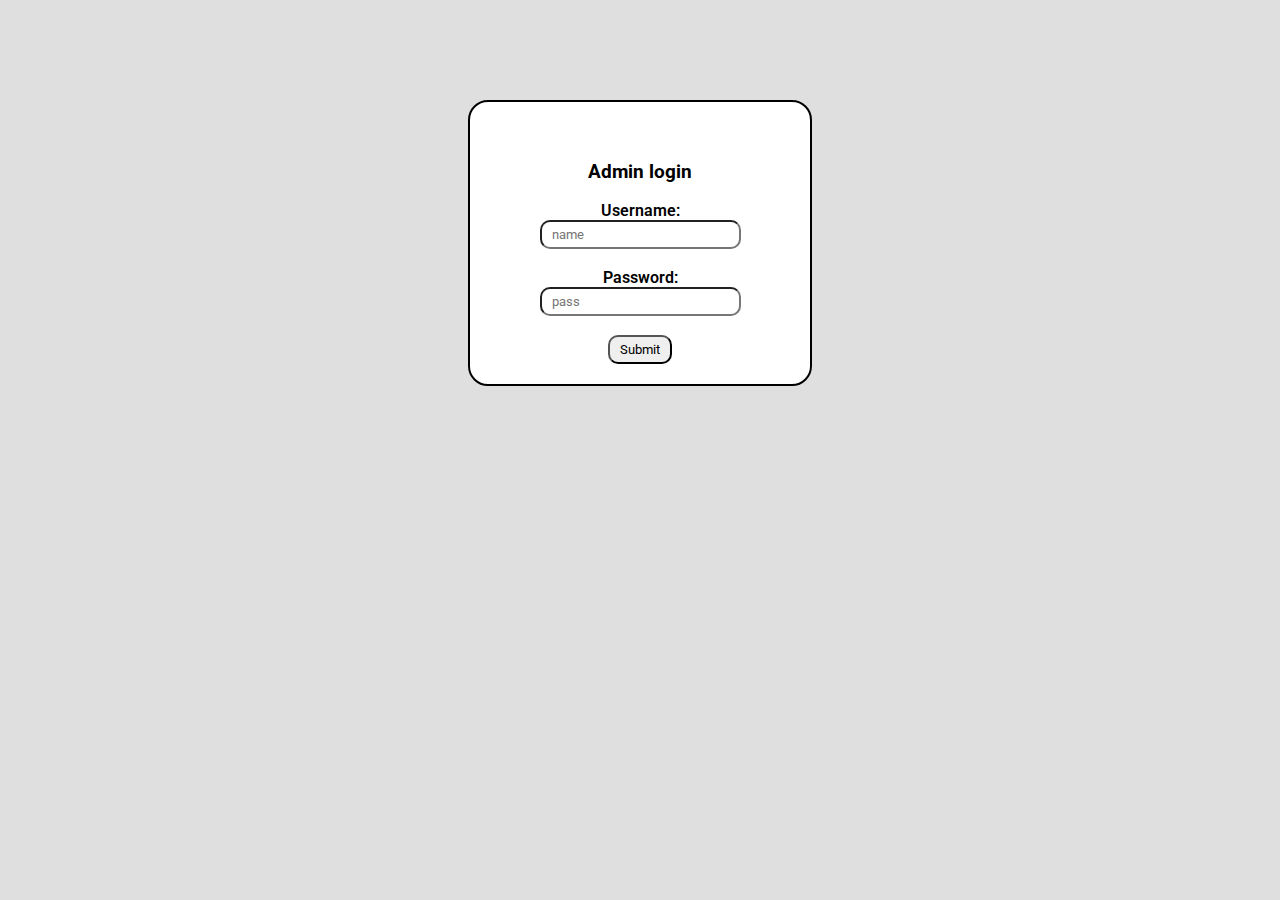
<file: admin_login.html>
<!DOCTYPE html>
<html lang="en">
<head>
    <meta charset="UTF-8">
    <meta http-equiv="X-UA-Compatible" content="IE=edge">
    <meta name="viewport" content="width=device-width, initial-scale=1.0">
    <link rel="stylesheet" href="./css/adminlogin.css">
    <title>Admin Login</title>
</head>
<body>
    <div class="main">
        <div class="loginform" >
            <form id="adminform">
                <h3>Admin login</h3>
                <label for="username">Username:</label><br>
                <input type="text" id="admin-username" name="username" placeholder="name" required><br><br>
                <label for="password">Password:</label><br>
                <input type="password" id="admin-password" name="password" placeholder="pass" required><br><br>
                <input type="submit" value="Submit">
              </form>

        </div>
    </div>
    
</body>
</html>
<script src="./js/admin_login.js"></script>
</file>
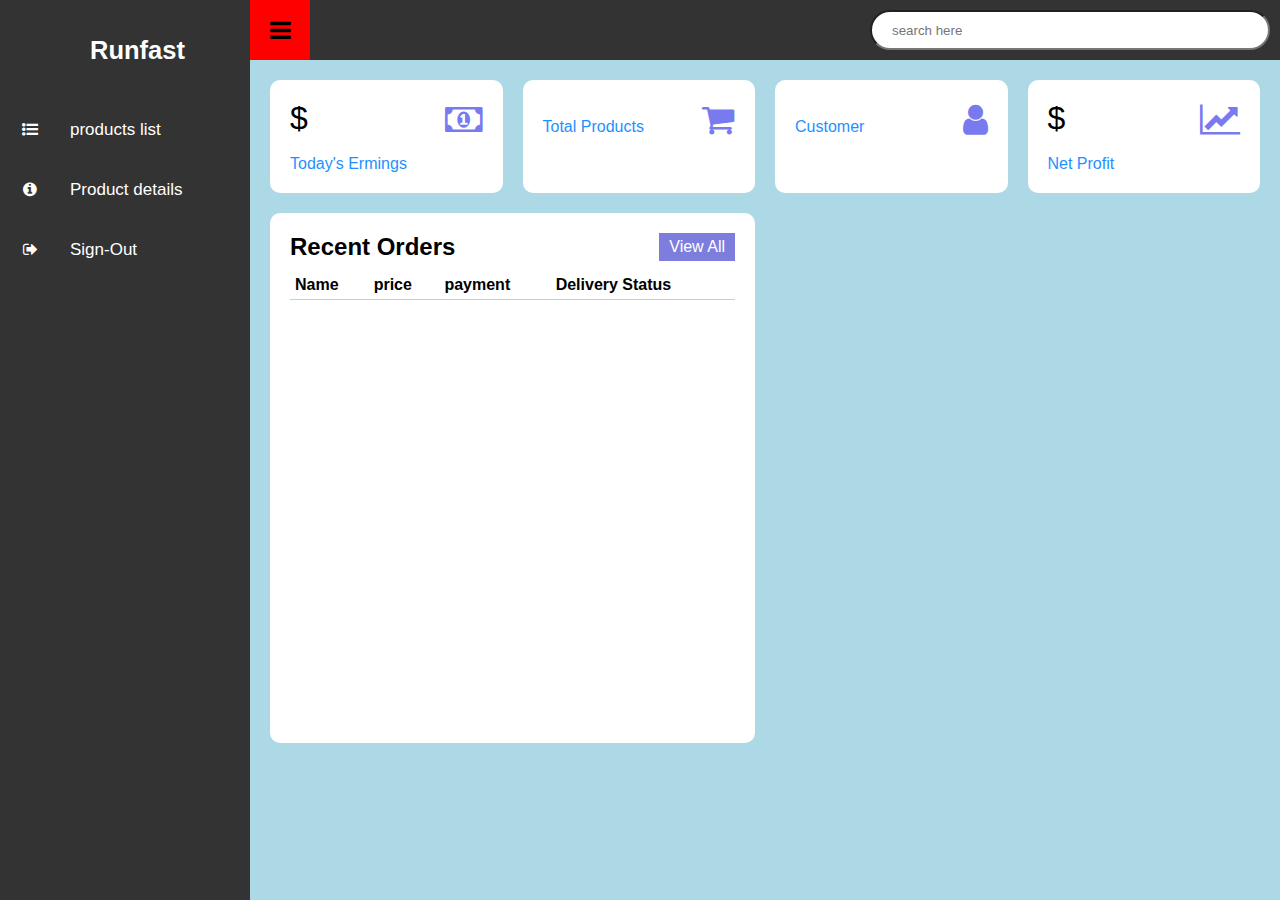
<file: adminpage.html>
<!DOCTYPE html>
<html lang="en">
<head>
    <meta charset="UTF-8">
    <meta http-equiv="X-UA-Compatible" content="IE=edge">
    <meta name="viewport" content="width=device-width, initial-scale=1.0">
    <link rel="stylesheet" href="https://cdnjs.cloudflare.com/ajax/libs/font-awesome/4.7.0/css/font-awesome.css">
    <link rel="stylesheet" href="./css/admin.css">
    <title>Admin Page2</title>
</head>
<body>
    <div class="container">
        <div class="navigation">
            <ul>
                <li>
                   <a href="#">
                    <span class="icon Apple"><i class="fa fa-apple" aria-hidden="true"></i></span>
                    <span class="title"><h2>Runfast</h2></span>
                   </a>
                </li>
                <li>
                 <a href="./adminProduct.html">
                    <span class="icon"><i class="fa fa-list-ul" aria-hidden="true"></i></span>
                    <span class="title">products list</span>
                 </a>
                </li>
                <li>
                <a href="index.html">
                    <span class="icon"><i class="fa fa-info-circle" aria-hidden="true"></i></span>
                    <span class="title">Product details</span>
                </a>
                </li>
                <li>
        <a href="admin_login.html">
                <span class="icon"><i class="fa fa-sign-out" aria-hidden="true"></i></span>
                <span class="title">Sign-Out</span>
             </a>
                </li>
            </ul>
        </div>
        <div class="main">
            <div class="topbar">
                <div class="toggle";"></div>
                <div class="search">
                    <label>
                        <input type="text" placeholder="search here">
                    </label>
                </div>
            </div>
            <div class="cardbox">
                       <!-- card-1 -->
                <div class="card">
                    
                    <div>
                         <div class="numbers">$ <span id="displaytotalcard"></span></div><br>
                        <div class="cardName">Today's Ermings </div>
                    </div>
                    <div class="iconBox">
                        <i class="fa fa-money" aria-hidden="true"></i>
                    </div>
               </div>
                <!-- card-2 -->
                <div class="card">
                    
                    <div>
                         <div class="numbers"><span id="productdata"></span></div><br>
                        <div class="cardName">Total Products</div>
                    </div>
                    <div class="iconBox">
                        <i class="fa fa-shopping-cart" aria-hidden="true"></i>
                    </div>
               </div>
                <!-- card-3 -->
                <div class="card">
                    
                    <div>
                         <div class="numbers"><span id="customerdata"></span></div><br>
                        <div class="cardName">Customer</div>
                    </div>
                    <div class="iconBox">
                        <i class="fa fa-user" aria-hidden="true"></i>
                    </div>
               </div>
                <!-- card-4 -->
                <div class="card">
                    
                    <div>
                         <div class="numbers">$ <span id="profit"></span></div><br>
                        <div class="cardName">Net Profit </div>
                    </div>
                    <div class="iconBox">
                        <i class="fa fa-line-chart" aria-hidden="true"></i>
                    </div>
               </div>
                
            </div>

            <div class="details">
                <div class="recentOrders">
                    <div class="cartHedder">
                        <h2>Recent Orders</h2>
                        <a href="#" class="btn" id="viewallbtn">View All</a>
                    </div>
                        <table>
                            <thead>
                                <tr>
                                    <td>Name</td>
                                    <td>price</td>
                                    <td>payment</td>
                                    <td>Delivery Status</td>
                                    
                                </tr>
                            </thead>
                            <tbody>
                                <!-- append tr and td -->
                            </tbody>
                        </table>
                   
                </div>
                <!-- <div class="recentCustomers">
                    <div class="cartHedder">
                        <h2>Recent Customer</h2>

                    </div>
                        <table>
                            <tbody>
                                <tr>
                                    <td >
                                        <div class="imgBox"><img src="./admin_image/persone4.png" alt=""></div>
                                    </td>
                                    <td><h3>omkar <br><span>india</span></h3></td>
                                </tr>
                                <tr>
                                    <td>
                                        <div class="imgBox"><img src="./admin_image/persone4.png" alt=""></div>
                                    </td>
                                    <td><h3>John<br><span>Italy</span></h3></td>
                                </tr>
                                <tr>
                                    <td>
                                        <div class="imgBox"><img src="./admin_image/persone4.png" alt=""></div>
                                    </td>
                                    <td><h3>ajay<br><span>USA</span></h3></td>
                                </tr>
                            </tbody>
                        </table>
                       
                    </div> -->
                </div>
            </div>
        </div>

    
</body>
<script src="./js/adminpage.js"></script>
</html>
<!-- //omkar -->
</file>
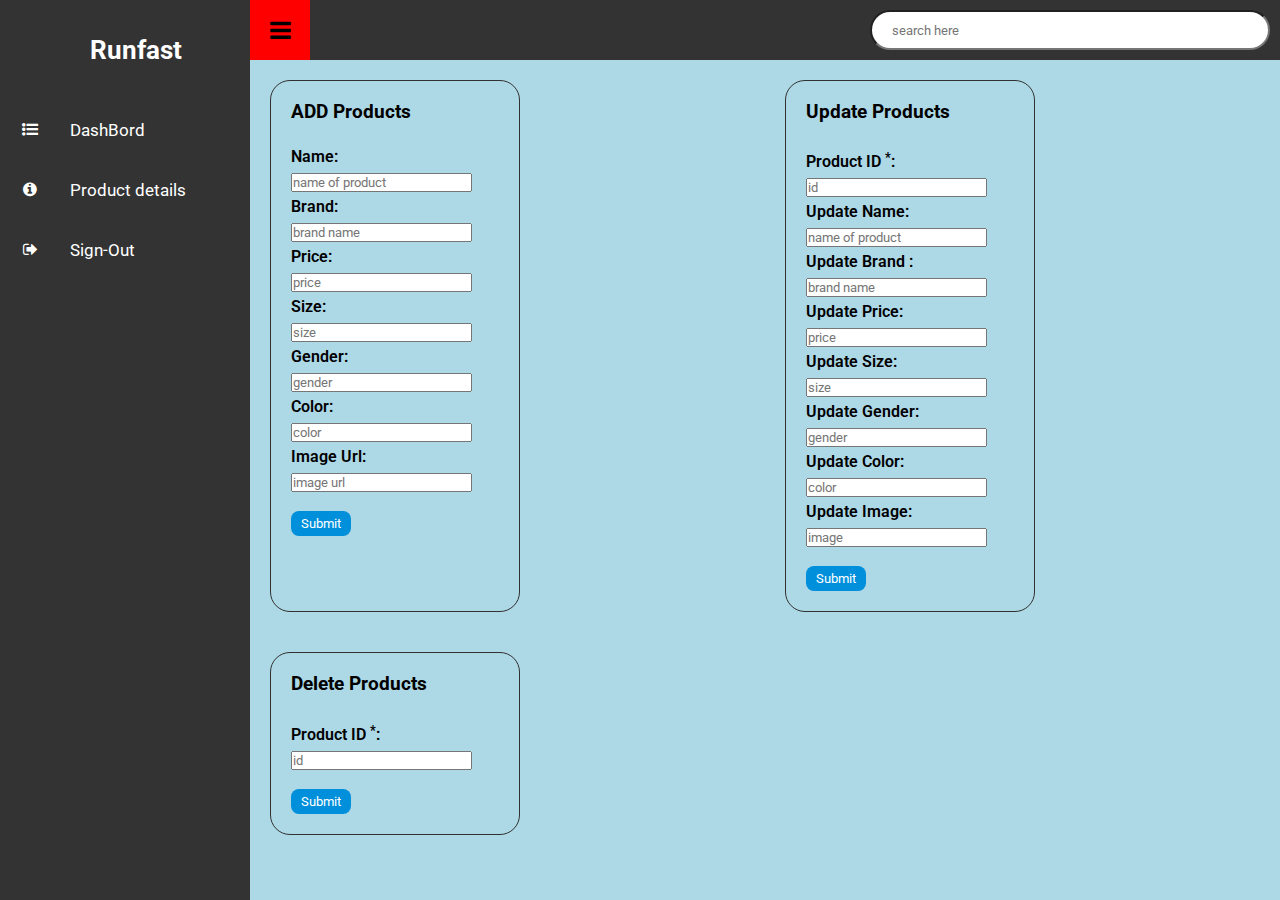
<file: adminProduct.html>
<!DOCTYPE html>
<html lang="en">
<head>
    <meta charset="UTF-8">
    <meta http-equiv="X-UA-Compatible" content="IE=edge">
    <meta name="viewport" content="width=device-width, initial-scale=1.0">
    <link rel="stylesheet" href="https://cdnjs.cloudflare.com/ajax/libs/font-awesome/4.7.0/css/font-awesome.css">
    
    
    <link rel="stylesheet" href="./css/admin.css">
    <link rel="stylesheet" href="./css/adminproduct.css">
    <title>Admin Page1</title>
</head>
<body>
    <div class="container">
        <div class="navigation">
            <ul>
                <li>
                   <a href="#">
                    <span class="icon"><i class="fa fa-apple" aria-hidden="true"></i></span>
                    <span class="title"><h2>Runfast</h2></span>
                   </a>
                </li>
                <li>
                 <a href="./adminpage.html">
                    <span class="icon"><i class="fa fa-list-ul" aria-hidden="true"></i></span>
                    <span class="title">DashBord</span>
                 </a>
                </li>
                <li>
                <a href="index.html">
                    <span class="icon"><i class="fa fa-info-circle" aria-hidden="true"></i></span>
                    <span class="title">Product details</span>
                </a>
                </li>
                <li>
             <a href="admin_login.html">
                <span class="icon"><i class="fa fa-sign-out" aria-hidden="true"></i></span>
                <span class="title">Sign-Out</span>
             </a>
                </li>
            </ul>
        </div>
        <div class="main">
            <div class="topbar">
                <div class="toggle";"></div>
                <div class="search">
                    <label>
                        <input type="text" placeholder="search here">
                    </label>
                </div>
            </div>
          
          <div class="fromGrid">
            <div class="addform">
           
                    <form id="formAdd">
                        <h3>ADD Products</h3><br>
                        <label for="product-name">Name:</label><br>
                        <input type="text" id="product-name" name="product-name" placeholder="name of product" required><br>
                      <label for="product-description">Brand:</label><br>
                      <input  type="text" id="product-description" name="product-description" placeholder="brand name" required></input><br>
                      
                      <label for="product-price">Price:</label><br>
                      <input type="number" id="product-price" name="product-price" placeholder="price" required><br>
                     
                      <label for="product-size">Size:</label><br>
                      <input type="text" id="product-size" name="product-size" placeholder="size" required><br>

                      <label for="product-gender">Gender:</label><br>
                      <input type="text" id="product-gender" name="product-gender" placeholder="gender" required><br>

                      <label for="product-color">Color:</label><br>
                      <input type="text" id="product-color" name="product-color" placeholder="color" required><br>
                      
                      <label for="product-image">Image Url:</label><br>
                      <input type="text" id="product-image" name="product-image " placeholder="image url" required><br><br>
                      
                        <input type="submit" id="addBtn" class="submitbtn"  value="Submit">
                      </form>
              
            </div>
            <div class="addform">
          
                    <form id="formUpdate">
                        <h3>Update Products</h3><br>
                        <label for="product-id">Product ID <sup>*</sup>:</label><br>
                        <input type="text" id="update-product-id" name="product-id" placeholder="id" required><br>

                        <label for="product-name"> Update  Name:</label><br>
                        <input type="text" id="update-product-name" name="product-name" placeholder="name of product" required ><br>

                      <label for="product-description">Update Brand :</label><br>
                      <input  type="text" id="update-product-description" name="product-description"placeholder="brand name" required ></input><br>

                      <label for="product-price"> Update Price:</label><br>
                      <input type="number" id="update-product-price" name="product-price" placeholder="price" required><br>

                      <label for="product-size">Update Size:</label><br>
                      <input type="text" id="update-product-size" name="product-size" placeholder="size" required><br>
                      
                      <label for="product-gender">Update Gender:</label><br>
                      <input type="text" id="update-product-gender" name="product-gender" placeholder="gender" required><br>

                      <label for="product-color">Update Color:</label><br>
                      <input type="text" id="update-product-color" name="product-color" placeholder="color" required><br>
                      
                      <label for="product-image"> Update Image:</label><br>
                      <input type="text" id="update-product-image" name="product-image" required placeholder="image"><br><br>
                      
                        <input type="submit" class="submitbtn" value="Submit">
                      </form>
               
            </div>
            <!-- <div class="addform"> -->
             
                    <!-- <form id="formEdit">
                        <h3>Edit Products</h3><br>
                        <label for="product-id">Product ID <sup>*</sup>:</label><br>
                        <input type="text" id="edit-product-id" name="product-id" placeholder="id" required><br> -->

                        <!-- <label for="product-name"> Edit Name:</label><br>
                        <input type="text" id="edit-product-name" name="product-name" placeholder="name" ><br> -->

                      <!-- <label for="product-description">Edit Brand:</label><br>
                      <input  type="text" id="edit-product-description" name="product-description" placeholder="brand" ></input><br> -->
                      
                        <!-- <label for="product-price"> Edit Price:</label><br>
                      <input type="number" id="edit-product-price" name="product-price" placeholder="price"><br>
                      
                        <label for="edit-product-size"> Edit Size:</label><br>
                      <input type="text" id="edit-product-size" name="edit-product-size" placeholder="size"><br>

                        <label for="edit-product-gender"> Edit Gender:</label><br>
                      <input type="text" id="edit-product-gender" name="edit-product-gender" placeholder="gender"><br>
                      
                        <label for="edit-product-color"> Edit Color:</label><br>
                      <input type="text" id="edit-product-color" name="edit-product-color" placeholder="color"><br>
                      
                      <label for="product-image"> Edit Image:</label><br>
                      <input type="text" id="edit-product-image" name="product-image" placeholder="image url"><br><br>
                      
                        <input type="submit" class="submitbtn"  value="Submit">
                      </form> -->
              
            <!-- </div> -->
            <div class="addform">
       
                    <form id="formDel">
                        <h3>Delete Products</h3><br>
                        <label for="product-id">Product ID <sup>*</sup>:</label><br>
                        <input type="text" id="delete-product-id" name="product-id" placeholder="id" required><br><br>
                        <input type="submit" class="submitbtn" value="Submit">
                      </form>
             
            </div>
          </div>
            </div>
         
        </div>

    
</body>
<script src="./js/adminProduct.js"></script>
</html>
</file>
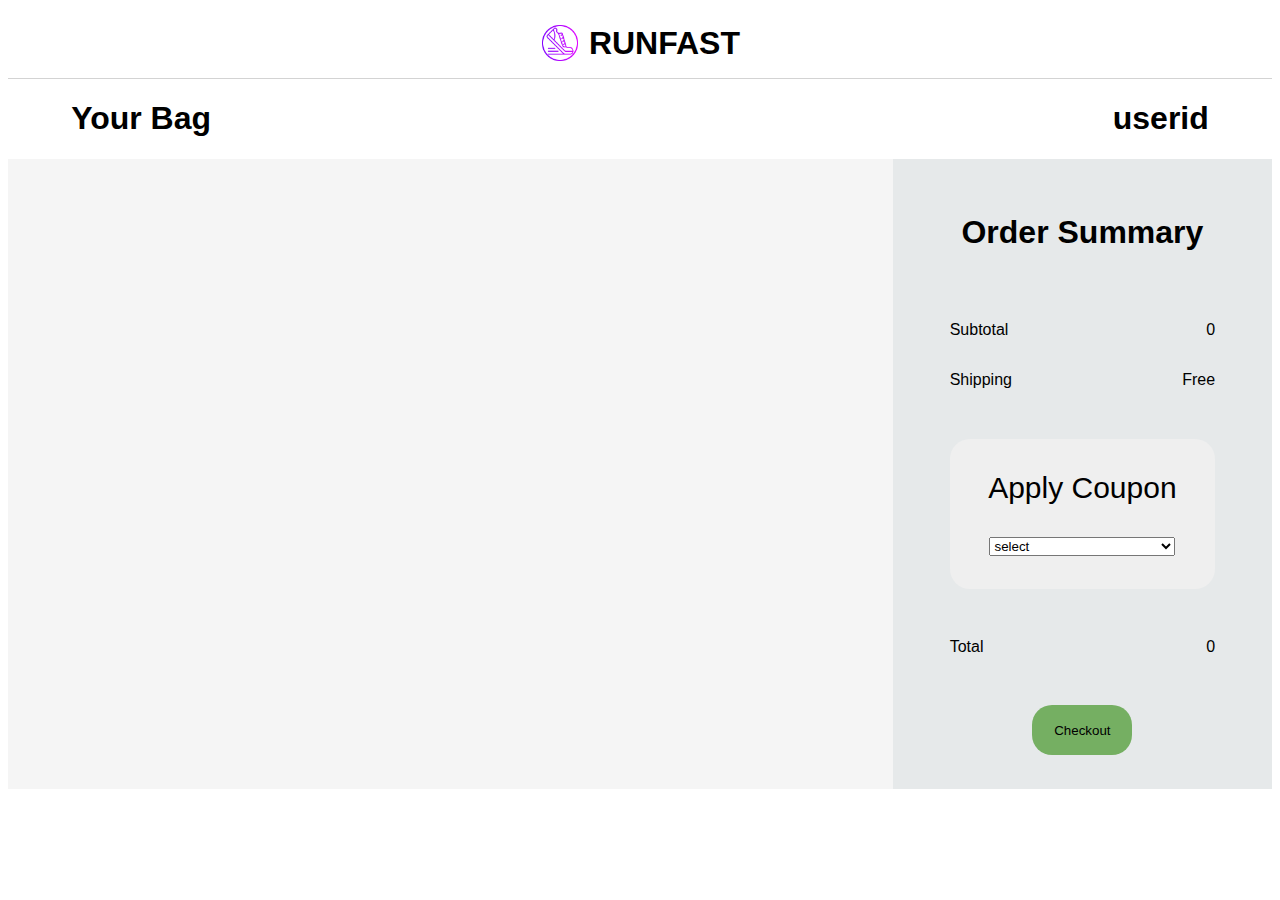
<file: cart.html>
<!DOCTYPE html>
<html lang="en">

<head>
    <meta charset="UTF-8">
    <meta http-equiv="X-UA-Compatible" content="IE=edge">
    <meta name="viewport" content="width=device-width, initial-scale=1.0">
    <title>Bag</title>
    <link rel="stylesheet" href="./css/cart.css">
</head>

<body>
    <!-- My code -->
    <div id="navbar">
        <div id="logo" onclick = "window.location.href='index.html'">
            <img src="./img/logo.png" alt="error">
            <h1>RUNFAST</h1>
        </div>
    </div>
    <div id="heading">
        <h1>Your Bag</h1>
        <h1 id="user-id-tag">userid</h1>
    </div>
    <div id="container-cart">
        <div id="container-product">
            <!-- Append all the cart item here -->
        </div>
        <div id="container-details">
            <h1>Order Summary</h1>
            <div id="subtotal-box">
                <div>
                    <P>Subtotal</P>
                    <p id="subtotal">0</p>
                </div>
                <div>
                    <p>Shipping</p>
                    <p>Free</p>
                </div>
            </div>
            <div id="coupon-box">
                <label for="coupon-sel">Apply Coupon</label>
                <select name="" id="coupon-sel">
                    <option value="">select</option>
                    <option value="10">10% Flat Off</option>
                </select>
            </div>
            <div id="total-box">
                <p>Total</p>
                <p id="total">0</p>
            </div>
            <button id="checkout-btn">
                <a href="./checkout.html" id="checkout">Checkout</a>
            </button>
            
        </div>
    </div>
    

</body>
<script src="./js/cart.js"></script>

</html>
</file>
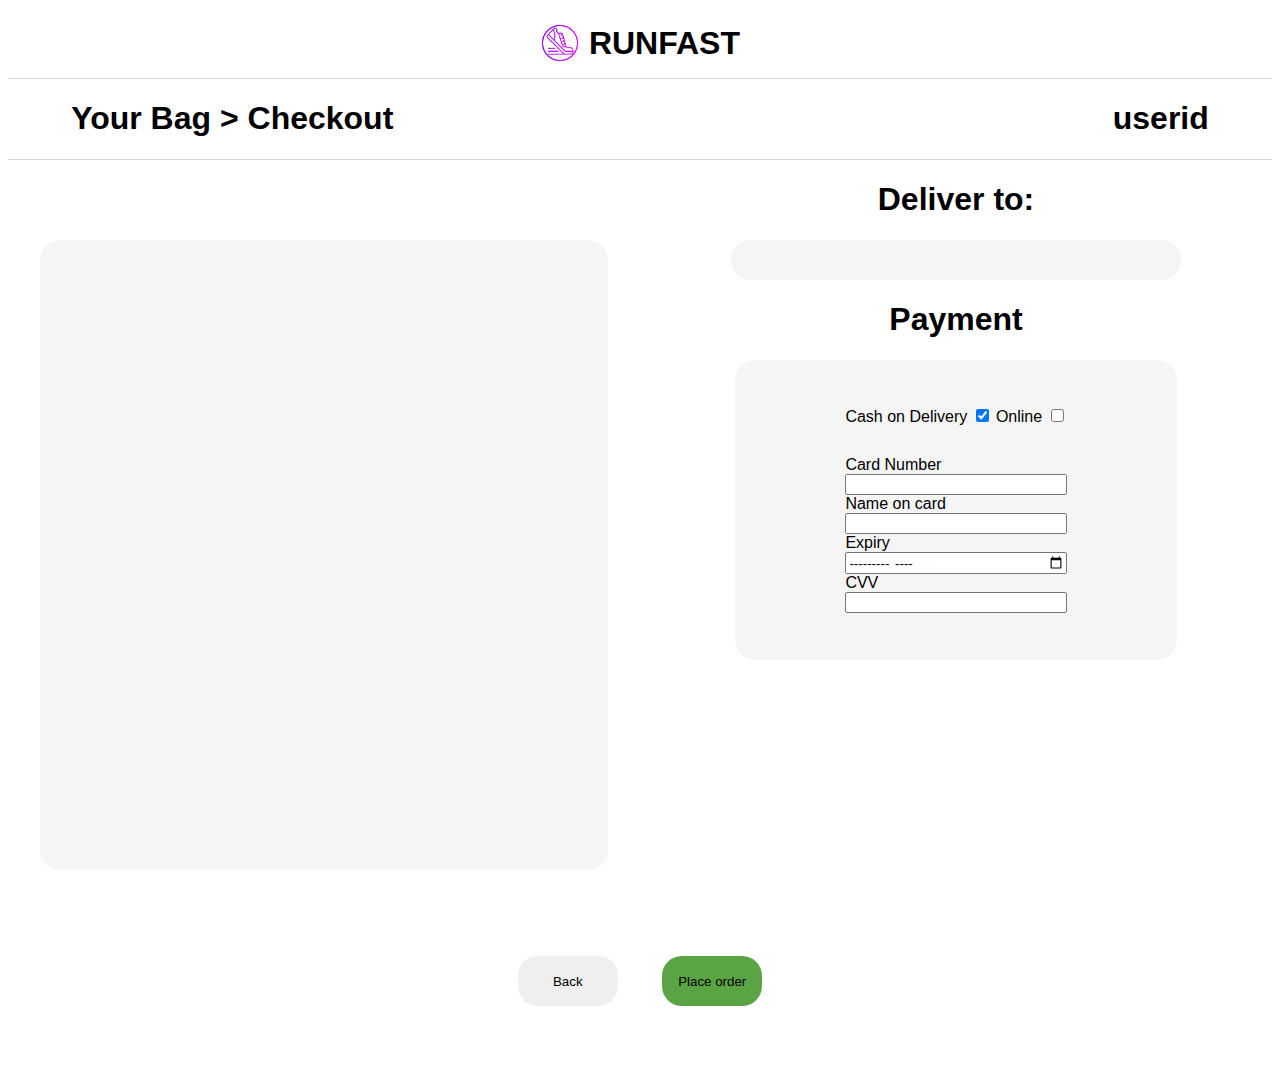
<file: checkout.html>
<!DOCTYPE html>
<html lang="en">

<head>
    <meta charset="UTF-8">
    <meta http-equiv="X-UA-Compatible" content="IE=edge">
    <meta name="viewport" content="width=device-width, initial-scale=1.0">
    <title>Checkout</title>
    <link rel="stylesheet" href="./css/checkout.css">
</head>

<body>
    <!-- My code -->
    <div id="navbar">
        <div id="logo" onclick = "window.location.href='index.html'">
            <img src="./img/logo.png" alt="error">
            <h1>RUNFAST</h1>
        </div>
    </div>
    <div id="heading">
        <h1>Your Bag > Checkout</h1>
        <h1 id="user-tag">userid</h1>
    </div>
    <div id="address-page">
        <div id="product-container">
            <div id="products">
                <!-- Append all the product card here -->
            </div>
            <div id="total-final">
                <h1></h1>
            </div>
        </div>
        <div id="address-main">
            <div id="address-container">
                <h1>Deliver to:</h1>
                <div id="address-box">
                    <!-- Append user address here -->
                </div>
                <h1>Payment</h1>
                <div id="payment-container">
                    <div id="payment-select">
                        <div id="cod">
                            <label for="cod">Cash on Delivery</label>
                            <input type="checkbox" name="" id="cod-in" checked>
                        </div>
                        <div id="online">
                            <label for="card">Online</label>
                            <input type="checkbox" name="" id="card-in">
                        </div>
                    </div>
                    <div id="payment-box">
                        <label for="card-in">Card Number</label>
                        <input type="number" id="card-in">
                        <label for="card-name-in">Name on card</label>
                        <input type="text" id="card-name-in">
                        <label for="card-date-in">Expiry</label>
                        <input type="month" name="expiry" id="card-date-in">
                        <label for="cvv-in">CVV</label>
                        <input type="number" name="cvv" id="cvv-in">
                    </div>
                </div>
            </div>
        </div>
    </div>

    <div id="order-btn-container">
        <div id="order-btn-box">
            <button id="back" class="checkout-bottom-btn"><a href="./cart.html">Back</a></button>
            <button id="place-order" class="checkout-bottom-btn">Place order</button>
        </div>
    </div>

    <div id="otp-box">
        <h1>Please Enter OTP</h1>
        <form action="#">
            <div id="input-field">
                <input type="text" maxlength="1" oninput="this.value=this.value.replace(/[^0-9]/g,'');" id="otp-1">
                <input type="text" maxlength="1" oninput="this.value=this.value.replace(/[^0-9]/g,'');" id="otp-2">
                <input type="text" maxlength="1" oninput="this.value=this.value.replace(/[^0-9]/g,'');" id="otp-3">
                <input type="text" maxlength="1" oninput="this.value=this.value.replace(/[^0-9]/g,'');" id="otp-4">
            </div>
        </form>
        <input id="input-btn" type="submit">
    </div>
</body>
<script src="./js/checkout.js"></script>

</html>
</file>
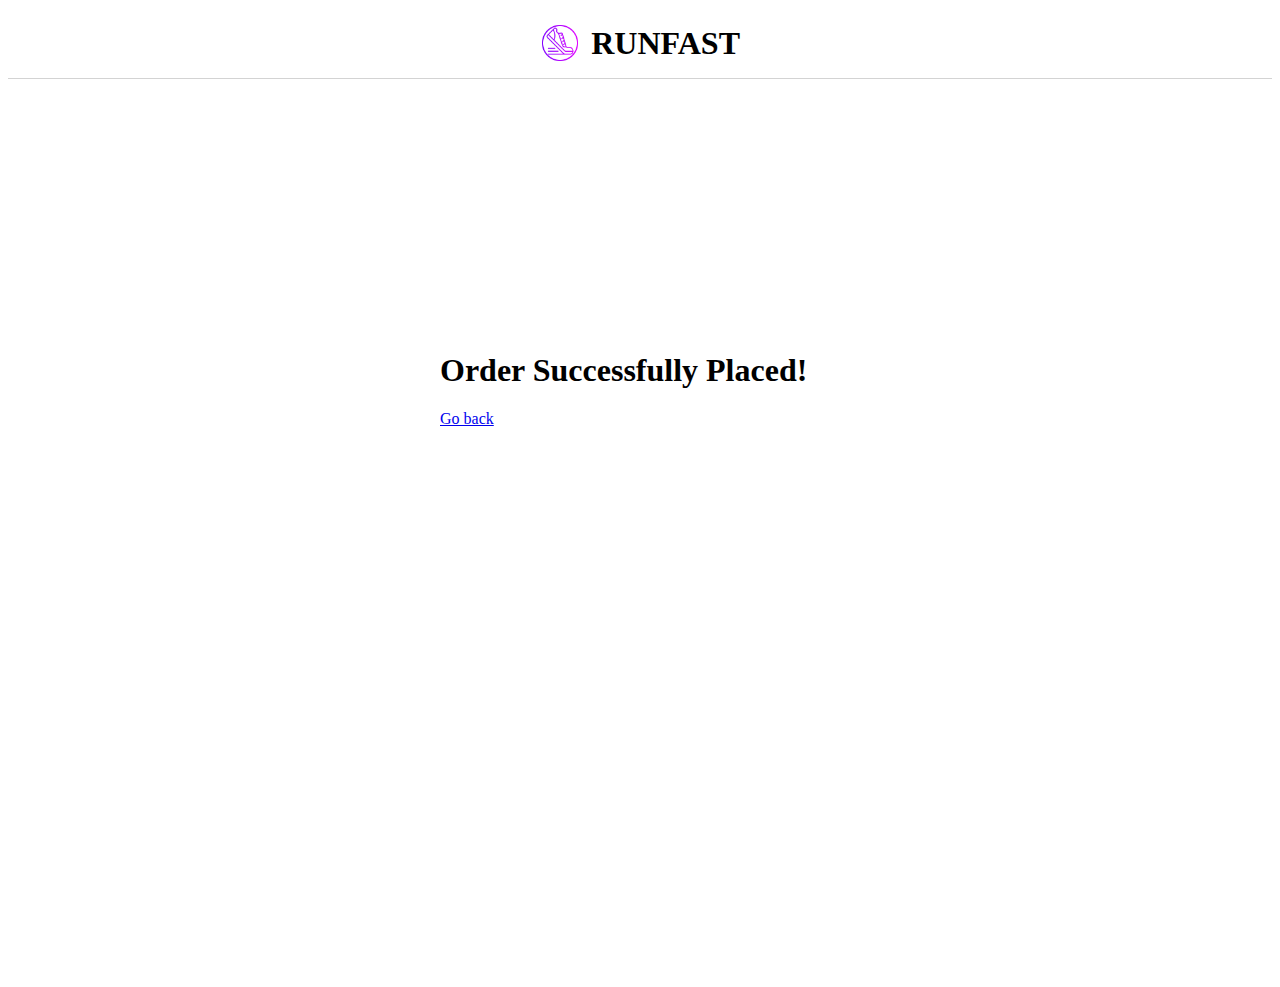
<file: placed.html>
<!DOCTYPE html>
<html lang="en">

<head>
    <meta charset="UTF-8">
    <meta http-equiv="X-UA-Compatible" content="IE=edge">
    <meta name="viewport" content="width=device-width, initial-scale=1.0">
    <title>Order Placed</title>
    <style>
        #navbar {
            width: 100%;
            height: 70px;
            display: flex;
            justify-content: center;
            /* background-color: lavender; */
            border-bottom: 1px solid lightgray;
        }

        #logo {
            width: 200px;
            display: flex;
            justify-content: space-between;
            align-items: center;
            /* border: 2px solid red; */
        }

        #logo>img {
            width: 20%;
        }

        #conatiner {
            width: 100%;
            height: 100vh;
            display: flex;
            justify-content: center;
            align-items: center;
        }
        #box {
            /* border: 2px solid red; */
            width: 400px;
            margin-top: -300px;
        }
    </style>
</head>

<body>
    <!-- My code -->
    <div id="navbar">
        <div id="logo" onclick="window.location.href='index.html'">
            <img src="./img/logo.png" alt="error">
            <h1>RUNFAST</h1>
        </div>
    </div>
    <div id="conatiner">
        <div id="box">
            <h1>Order Successfully Placed!</h1>
            <a href="./index.html">Go back</a>
        </div>
    </div>
</body>

</html>
</file>
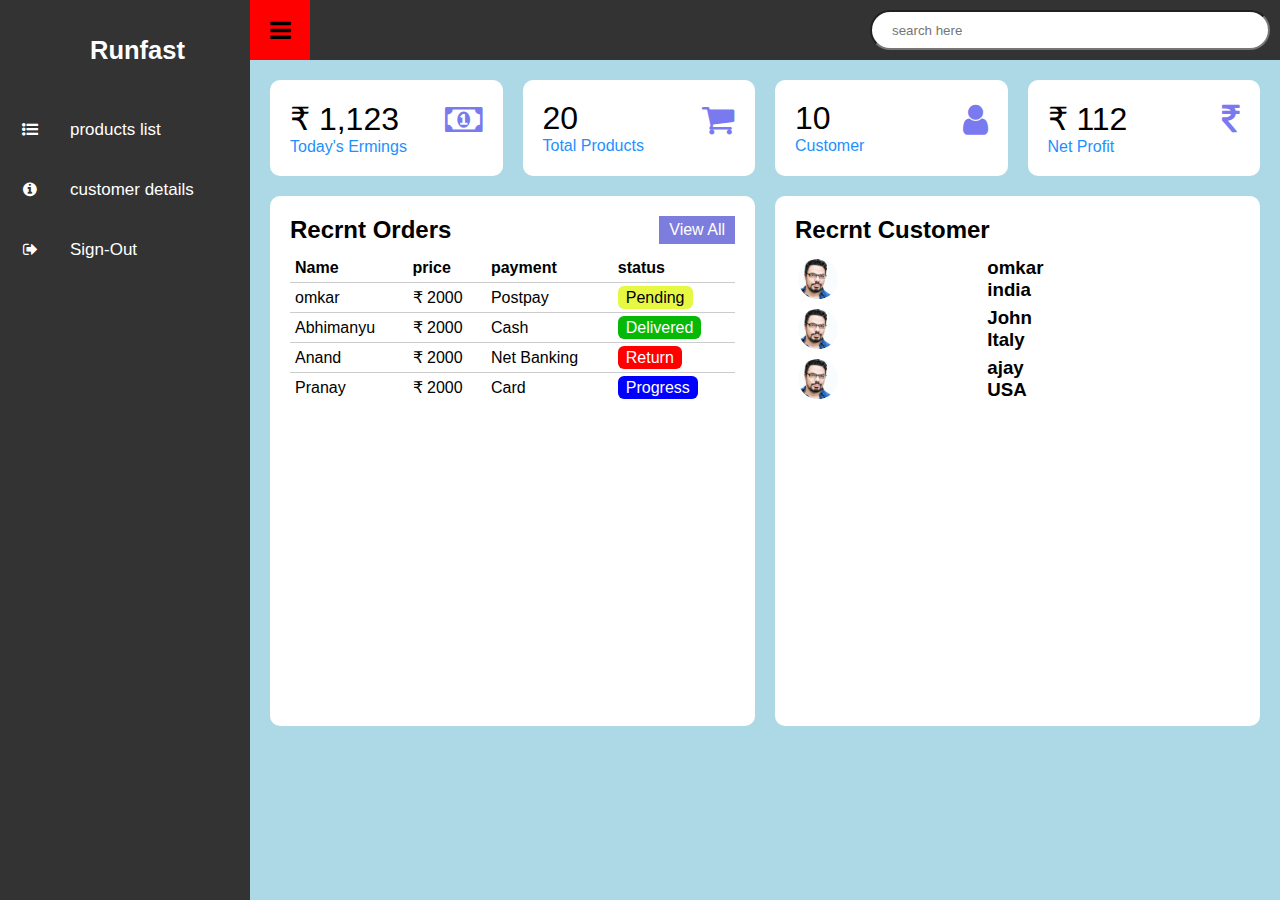
<file: admine_page/adminpage.html>
<!DOCTYPE html>
<html lang="en">
<head>
    <meta charset="UTF-8">
    <meta http-equiv="X-UA-Compatible" content="IE=edge">
    <meta name="viewport" content="width=device-width, initial-scale=1.0">
    <link rel="stylesheet" href="https://cdnjs.cloudflare.com/ajax/libs/font-awesome/4.7.0/css/font-awesome.css">
    <link rel="stylesheet" href="admin.css">
    <title>Admin Page</title>
</head>
<body>
    <div class="container">
        <div class="navigation">
            <ul>
                <li>
                   <a href="#">
                    <span class="icon Apple"><i class="fa fa-apple" aria-hidden="true"></i></span>
                    <span class="title"><h2>Runfast</h2></span>
                   </a>
                </li>
                <li>
                 <a href="Product.html">
                    <span class="icon"><i class="fa fa-list-ul" aria-hidden="true"></i></span>
                    <span class="title">products list</span>
                 </a>
                </li>
                <li>
                <a href="#">
                    <span class="icon"><i class="fa fa-info-circle" aria-hidden="true"></i></span>
                    <span class="title">customer details</span>
                </a>
                </li>
                <li>
             <a href="#">
                <span class="icon"><i class="fa fa-sign-out" aria-hidden="true"></i></span>
                <span class="title">Sign-Out</span>
             </a>
                </li>
            </ul>
        </div>
        <div class="main">
            <div class="topbar">
                <div class="toggle";"></div>
                <div class="search">
                    <label>
                        <input type="text" placeholder="search here">
                    </label>
                </div>
            </div>
            <div class="cardbox">
                       <!-- card-1 -->
                <div class="card">
                    
                    <div>
                         <div class="numbers">₹ 1,123</div>
                        <div class="cardName">Today's Ermings </div>
                    </div>
                    <div class="iconBox">
                        <i class="fa fa-money" aria-hidden="true"></i>
                    </div>
               </div>
                <!-- card-2 -->
                <div class="card">
                    
                    <div>
                         <div class="numbers">20</div>
                        <div class="cardName">Total Products</div>
                    </div>
                    <div class="iconBox">
                        <i class="fa fa-shopping-cart" aria-hidden="true"></i>
                    </div>
               </div>
                <!-- card-3 -->
                <div class="card">
                    
                    <div>
                         <div class="numbers">10</div>
                        <div class="cardName">Customer</div>
                    </div>
                    <div class="iconBox">
                        <i class="fa fa-user" aria-hidden="true"></i>
                    </div>
               </div>
                <!-- card-4 -->
                <div class="card">
                    
                    <div>
                         <div class="numbers">₹ 112</div>
                        <div class="cardName">Net Profit </div>
                    </div>
                    <div class="iconBox">
                        <i class="fa fa-inr" aria-hidden="true"></i>
                    </div>
               </div>
                
            </div>

            <div class="details">
                <div class="recentOrders">
                    <div class="cartHedder">
                        <h2>Recrnt Orders</h2>
                        <a href="#" class="btn">View All</a>
                    </div>
                        <table>
                            <thead>
                                <tr>
                                    <td>Name</td>
                                    <td>price</td>
                                    <td>payment</td>
                                    <td>status</td>
                                    
                                </tr>
                            </thead>
                            <tbody>
                                <tr>
                                    <td>omkar</td>
                                    <td>₹ 2000</td>
                                    <td>Postpay</td>
                                    <td><span class="status pending">Pending</span></td>
                                </tr>
                                <tr>
                                    <td>Abhimanyu</td>
                                    <td>₹ 2000</td>
                                    <td>Cash</td>
                                    <td><span class="status delivered">Delivered</span></td>
                                </tr>
                                <tr>
                                    <td>Anand </td>
                                    <td>₹ 2000</td>
                                    <td>Net Banking</td>
                                    <td><span class="status return">Return</span></td>
                                </tr>
                               
                                <tr>
                                    <td>Pranay </td>
                                    <td>₹ 2000</td>
                                    <td>Card</td>
                                    <td><span class="status progress">Progress</span></td>
                                </tr>
                            </tbody>
                        </table>
                   
                </div>
                <div class="recentCustomers">
                    <div class="cartHedder">
                        <h2>Recrnt Customer</h2>

                    </div>
                        <table>
                            <tbody>
                                <tr>
                                    <td >
                                        <div class="imgBox"><img src="./man.jpg" alt=""></div>
                                    </td>
                                    <td><h3>omkar <br><span>india</span></h3></td>
                                </tr>
                                <tr>
                                    <td>
                                        <div class="imgBox"><img src="./man.jpg" alt=""></div>
                                    </td>
                                    <td><h3>John<br><span>Italy</span></h3></td>
                                </tr>
                                <tr>
                                    <td>
                                        <div class="imgBox"><img src="./man.jpg" alt=""></div>
                                    </td>
                                    <td><h3>ajay<br><span>USA</span></h3></td>
                                </tr>
                            </tbody>
                        </table>
                       
                    </div>
                </div>
            </div>
        </div>

    
</body>
<script src="admin.js"></script>
</html>
</file>
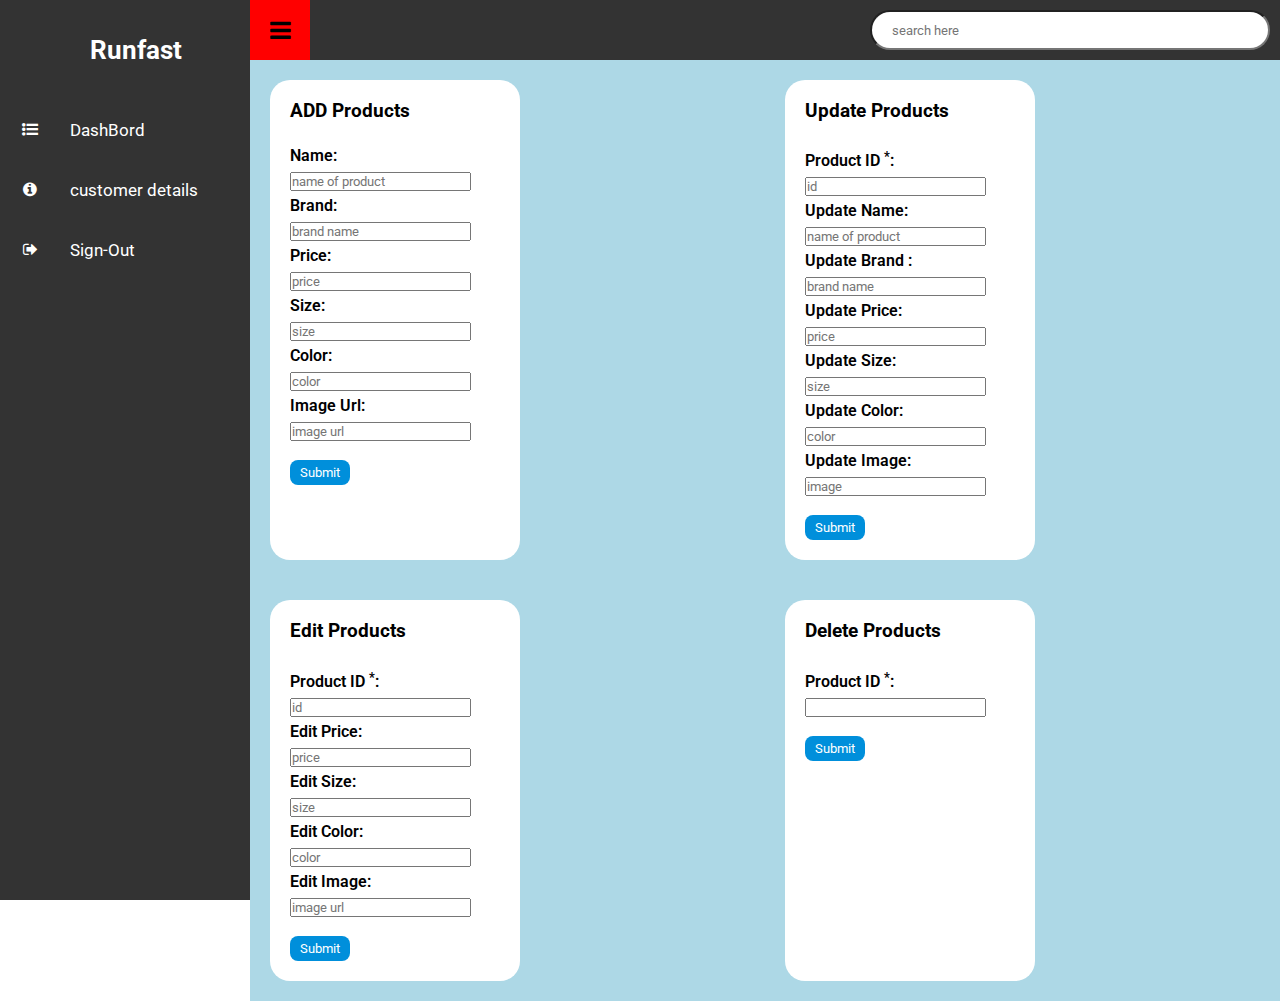
<file: admine_page/Product.html>
<!DOCTYPE html>
<html lang="en">
<head>
    <meta charset="UTF-8">
    <meta http-equiv="X-UA-Compatible" content="IE=edge">
    <meta name="viewport" content="width=device-width, initial-scale=1.0">
    <link rel="stylesheet" href="https://cdnjs.cloudflare.com/ajax/libs/font-awesome/4.7.0/css/font-awesome.css">
    
    
    <link rel="stylesheet" href="admin.css">
    <link rel="stylesheet" href="product.css">
    <title>Admin Page</title>
</head>
<body>
    <div class="container">
        <div class="navigation">
            <ul>
                <li>
                   <a href="#">
                    <span class="icon"><i class="fa fa-apple" aria-hidden="true"></i></span>
                    <span class="title"><h2>Runfast</h2></span>
                   </a>
                </li>
                <li>
                 <a href="adminpage.html        ">
                    <span class="icon"><i class="fa fa-list-ul" aria-hidden="true"></i></span>
                    <span class="title">DashBord</span>
                 </a>
                </li>
                <li>
                <a href="#">
                    <span class="icon"><i class="fa fa-info-circle" aria-hidden="true"></i></span>
                    <span class="title">customer details</span>
                </a>
                </li>
                <li>
             <a href="#">
                <span class="icon"><i class="fa fa-sign-out" aria-hidden="true"></i></span>
                <span class="title">Sign-Out</span>
             </a>
                </li>
            </ul>
        </div>
        <div class="main">
            <div class="topbar">
                <div class="toggle";"></div>
                <div class="search">
                    <label>
                        <input type="text" placeholder="search here">
                    </label>
                </div>
            </div>
          
          <div class="fromGrid">
            <div class="addform">
           
                    <form id="formAdd">
                        <h3>ADD Products</h3><br>
                        <label for="product-name">Name:</label><br>
                        <input type="text" id="product-name" name="product-name" placeholder="name of product" required><br>
                      <label for="product-description">Brand:</label><br>
                      
                        <input  type="text" id="product-description" name="product-description" placeholder="brand name" required></input><br>
                      <label for="product-price">Price:</label><br>
                      <input type="number" id="product-price" name="product-price" placeholder="price" required><br>
                      <label for="product-size">Size:</label><br>
                      <input type="text" id="product-size" name="product-size" placeholder="size" required><br>
                      <label for="product-color">Color:</label><br>
                      <input type="text" id="product-color" name="product-color" placeholder="color" required><br>
                      
                      <label for="product-image">Image Url:</label><br>
                      <input type="text" id="product-image" name="product-image " placeholder="image url" required><br><br>
                      
                        <input type="submit" id="addBtn" class="submitbtn"  value="Submit">
                      </form>
              
            </div>
            <div class="addform">
          
                    <form id="formUpdate">
                        <h3>Update Products</h3><br>
                        <label for="product-id">Product ID <sup>*</sup>:</label><br>
                        <input type="text" id="update-product-id" name="product-id" placeholder="id" required><br>

                        <label for="product-name"> Update  Name:</label><br>
                        <input type="text" id="update-product-name" name="product-name" placeholder="name of product" required ><br>

                      <label for="product-description">Update Brand :</label><br>
                      <input  type="text" id="update-product-description" name="product-description"placeholder="brand name" required ></input><br>

                      <label for="product-price"> Update Price:</label><br>
                      <input type="number" id="update-product-price" name="product-price" placeholder="price" required><br>

                      <label for="product-size">Update Size:</label><br>
                      <input type="text" id="update-product-size" name="product-size" placeholder="size" required><br>

                      <label for="product-color">Update Color:</label><br>
                      <input type="text" id="update-product-color" name="product-color" placeholder="color" required><br>
                      
                      <label for="product-image"> Update Image:</label><br>
                      <input type="text" id="update-product-image" name="product-image" required placeholder="image"><br><br>
                      
                        <input type="submit" class="submitbtn" value="Submit">
                      </form>
               
            </div>
            <div class="addform">
             
                    <form id="formEdit">
                        <h3>Edit Products</h3><br>
                        <label for="product-id">Product ID <sup>*</sup>:</label><br>
                        <input type="text" id="edit-product-id" name="product-id" placeholder="id" required><br>

                        <!-- <label for="product-name"> Edit Name:</label><br>
                        <input type="text" id="edit-product-name" name="product-name" placeholder="name" ><br> -->

                      <!-- <label for="product-description">Edit Brand:</label><br>
                      <input  type="text" id="edit-product-description" name="product-description" placeholder="brand" ></input><br> -->
                      
                        <label for="product-price"> Edit Price:</label><br>
                      <input type="number" id="edit-product-price" name="product-price" placeholder="price"><br>
                      
                        <label for="edit-product-size"> Edit Size:</label><br>
                      <input type="text" id="edit-product-size" name="edit-product-size" placeholder="size"><br>
                      
                        <label for="edit-product-color"> Edit Color:</label><br>
                      <input type="text" id="edit-product-color" name="edit-product-color" placeholder="color"><br>
                      
                      <label for="product-image"> Edit Image:</label><br>
                      <input type="text" id="edit-product-image" name="product-image" placeholder="image url"><br><br>
                      
                        <input type="submit" class="submitbtn"  value="Submit">
                      </form>
              
            </div>
            <div class="addform">
       
                    <form id="formDel">
                        <h3>Delete Products</h3><br>
                        <label for="product-id">Product ID <sup>*</sup>:</label><br>
                        <input type="text" id="delete-product-id" name="product-id" required><br><br>
                        <input type="submit" class="submitbtn" value="Submit">
                      </form>
             
            </div>
          </div>
            </div>
         
        </div>

    
</body>
<script src="product.js"></script>
</html>
</file>
<file: css/adminlogin.css>
@import url('https://fonts.googleapis.com/css2?family=Inter&family=Poppins&family=Roboto&display=swap');
*{
    font-family: 'Inter', sans-serif;
font-family: 'Poppins', sans-serif;
font-family: 'Roboto', sans-serif;
}
.main{
    width: 100%;
    display: flex;
    
    justify-content: center;
    align-items: center;
    text-align: center;

    margin-top: 100px;
}
body{
     
    background-color:  rgb(223,223,223);
}


.loginform form{
    background-color: rgb(255, 255, 255);
    padding: 20px;
    padding-top: 40px;
    width: 300px;
    border: 2px solid black;
    border-radius: 20px;
}
    /* border: 2px solid red ; */
  

    .loginform form label{
 font-weight: 600;
/* border-left-color: blue; */
    }
.loginform form input{
 padding: 5px 10px;
 border-radius: 10px;
 overflow: hidden;
  
}
</file>
<file: css/admin.css>
*{
    margin: 0px;
    padding: 0px;
    box-sizing: border-box;
}
@import url('https://fonts.googleapis.com/css2?family=Inter&family=Poppins&family=Roboto&display=swap');
*{
    font-family: 'Inter', sans-serif;
font-family: 'Poppins', sans-serif;
font-family: 'Roboto', sans-serif;
}
body{
    overflow-x: hidden;
}
.container{
    width: 100%;
    position: relative;
}
.navigation.active{
    width: 60px;

}
.navigation{
    position: fixed;
    width: 250px;
    height: 100%;
    background-color: rgb(51,51,51);
    transition:0.5s;
    overflow: hidden;
}
.navigation ul{
    position: absolute;
    top: 0;
    left: 0;
    width: 100%;
}
.navigation ul li{
    position: relative;
    width: 100%;
    list-style: none;
}
.navigation ul li:hover{
    background-color: rgb(0,143,219);


}
.navigation ul li:nth-child(1){
    margin: 20px;
    color: black;
    /* background-color: rgb(0,143,219); */
}
.navigation ul li:nth-child(1):hover{
    background-color:transparent;
}
.navigation ul li a{
    position: relative;
    display: block;
    width: 100%;
    display: flex;
    text-decoration: none;
    color: white;
}
.navigation ul li a .icon{
    position: relative;
    display: block;
    min-width: 60px;
    height: 60px;
    line-height: 60px;
    text-align: center;

}
.fa-apple:before {
    content: "\f179";
    color: rgb(51,51,51);
}
.navigation ul li a .icon .fa{
    
    /* color: black; */
    color: white;
    font-size: 16px;
}
.navigation ul li a .title{
    position: relative;
    display: block;
    height: 60px;
    padding: 0 10px;
    line-height: 60px;
    white-space: nowrap;

    font-size: 17px;
}

.main{
    position: absolute;
    width: calc(100% - 250px);
    /* width: 100%; */
    left: 250px;
    min-height: 100vh;
    background-color: lightblue;
    transition: 0.5s;

}
.main.active{
    /* width: calc(100% - 300px); */
    width:calc(100% - 60px);
    /* width: 100%; */
    left: 60px;

}
.main .topbar{
width: 100%;
height: 60px;
display: flex;
background-color: rgb(51,51,51);
justify-content: space-between;
align-items: center;
}

.toggle{
    position: relative;
    width: 60px;
    height: 60px;
    background-color: red;

}
.toggle::before{
    content: '\f0c9 ';
    font-family: fontAwesome;
    position: absolute;
    width: 100%;
    height: 100%;
    line-height: 60px;
    font-size: 24px;
    text-align: center;
}
.search{
    position: relative; 
    width: 400px;
    margin: 0 10px;
}
.search lable{
    position: relative;
    width: 100%;
}
.search input{
    width: 100%;
    height: 40px;
    border-radius: 40px;
    padding: 5px 20px;
    outline: none;

}

.cardbox{
    position: relative;
    width: 100%;
    padding: 20px;
    display: grid;
    grid-template-columns: repeat(4,1fr);
    gap: 20px;
   
}
.cardbox .card{
    position: relative;
    background-color: #fff;
    padding: 20px;
    display: flex;
    justify-content: space-between;
    cursor:pointer;
    border-radius: 10px;
}
.cardbox .card .numbers{
position: relative;
font-size: 2em;
font-weight: 500;
}
.cardbox .card .cardName{
    color: dodgerblue;
}
.cardbox .card .iconBox{
    color:rgb(122, 122, 240);
    font-size: 35px;
}
.cardbox .card .iconBox:hover{
    font-size: 45px;
}
.details{
    position: relative;
    width: 100%;
    padding: 20px;
    padding-top: 0;
display: grid;
grid-template-columns: repeat(2,1fr);
gap: 20px;

}
.details .recentOrders{
    position: relative;
    min-height: 530px;
    background-color: #fff;
    padding: 20px;
    border-radius: 10px;

}


.cartHedder{
    display: flex;
    justify-content: space-between;
    align-items: flex-start;
}
.cartHedder h2{
font-weight: 600;
}

.btn{
    position: relative;
    padding:  5px 10px;
    background-color: rgb(125, 125, 221);
    color: white;
    text-decoration: none;

}
.details table{
    width:100%;
    border-collapse:collapse ;
    margin-top: 10px;
}
.details table thead{
    font-weight: 600;
}
.details .recentOrders table tr {
    border-bottom: 1px solid rgb(0, 0, 0,0.2);
}
.details .recentOrders table tbody tr:hover{
    background-color: rgb(94, 145, 197);
    color: white;
}
.details .recentOrders table tbody tr:last-child{
    border-bottom: none;
}
.details .recentOrders table tr td{
    padding: 5px 5px;
}
.details .recentOrders table tbody tr td:last-child,
.details .recentOrders table thead tr td:last-child{
text-align:left;
}
.status{
    /* background-color: red; */
    color: white;
    padding: 3px 8px;
    border-radius: 6px;
}
.delivered{
    background-color: rgb(6, 185, 6);
}
.pending{
    background-color: rgb(230, 248, 66);
    color: black;
}
.return{
    background-color: red;
}
.progress{
    background-color: blue;
}

/* recentCosumers
 */
 .details .recentCustomers{
    border-radius: 10px;
    position: relative;
    min-height: 530px;
    background-color: #fff;
    padding: 20px;
}
.details .recentCustomers .imgBox{
    position: relative;
    width: 40px;
    height: 40px;
    border-radius:50%;
    overflow: hidden;
}
.details .recentCustomers .imgBox img{
    position: absolute;
    top: 0;
    left: 0;
    width:100%;
    height: 100%;
    object-fit: cover;
}

.details .recentCustomers table tr:hover{
    background-color: rgb(94, 145, 197);
    color: white;
}
.details .recentCustomers table tr td{
    padding: 3px ;
    text-align: left;

}
</file>
<file: css/adminproduct.css>
@import url('https://fonts.googleapis.com/css2?family=Inter&family=Poppins&family=Roboto&display=swap');
*{
    font-family: 'Inter', sans-serif;
font-family: 'Poppins', sans-serif;
font-family: 'Roboto', sans-serif;
}
/* .addform>input{
  margin: 5px;
} */
.addform{
    margin: 20px;
    padding: 20px;
    /* background-color: rgb(240,240,240); */
    border: 1px solid rgb(49, 49, 49);
    width: 250px;
    border-radius: 20px;
}
.submitbtn{
  padding: 5px 10px;
  background-color: rgb(0,143,219);
  color: white;
  border-radius: 8px;
  border: 0px;
}
.submitbtn:hover{
background-color: rgb(10, 102, 151);

}
.addform form label{
   font-weight: 600;
   line-height: 30px;
}
.fromGrid{
display: grid;
grid-template-columns: repeat(2,1fr);
/* min-height: 10; */
/* margin: auto; */

}
</file>
<file: css/cart.css>
* {
    font-family: 'Trebuchet MS', 'Lucida Sans Unicode', 'Lucida Grande', 'Lucida Sans', Arial, sans-serif
}



@media screen and (max-width: 800px) {

    /* NOT REQUIRED */

}



/* Navbar */
#navbar {
    width: 100%;
    height: 70px;
    display: flex;
    justify-content: center;
    /* background-color: lavender; */
    border-bottom: 1px solid lightgray;
}

#logo {
    width: 200px;
    display: flex;
    justify-content: space-between;
    align-items: center;
    /* border: 2px solid red; */
}

#logo>img {
    width: 20%;
}






/* Heading */
#heading {
    width: 90%;
    /* border: 2px solid red; */
    padding: 0% 5%;
    display: flex;
    justify-content: space-between;
    align-items: center;
}







/* Cart Container */
#container-cart {
    /* border: 2px solid black; */
    display: flex;
    /* width: 100%; */
    height: 70vh;
    background-color: whitesmoke;
}

#container-product {
    width: 70%;
    overflow: auto;
}

#card {
    display: flex;
    justify-content: space-around;
    height: 100px;
    margin-top: 30px;
    /* border: 2px solid red; */
}

#card-box {
    display: flex;
    justify-content: space-around;
    width: 40%;
    /* border: 2px solid red; */
}

#details {
    width: 50%;
}

#quantity {
    /* border: 2px solid red; */
    height: 40px;
    display: flex;
    justify-content: center;
    align-items: center;
}

#quantity>button {
    height: 25px;
    width: 25px;
    border-radius: 10px;
    border: none;
}

#quantity>button:hover {
    color: white;
    background-color: blue;
}

#removeBtn {
    width: 50px;
    height: 50px;
    border: none;
    border-radius: 300px;
    font-size: 20px;
}

#removeBtn:hover {
    color: white;
    background-color: red;
}

#container-details {
    background-color: #E6E9EA;
    display: flex;
    flex-direction: column;
    justify-content: space-evenly;
    align-items: center;
    width: 30%;
    text-align: center;
}

#subtotal-box {
    /* height: 30vh; */
    width: 70%;
}

#subtotal-box>div {
    display: flex;
    justify-content: space-between;
    width: 100%;
}

#total-box {
    display: flex;
    justify-content: space-between;
    width: 70%;
}

#checkout-btn {
    width: 100px;
    height: 50px;
    border: none;
    border-radius: 20px;
    background-color: #75AF62;
}

#checkout-btn>a {
    text-decoration: none;
    color: black;
}

#checkout-btn:hover {
    background-color: grey;
}

#checkout-btn>a:hover {
    color: #E6E9EA;
}

#coupon-box {
    height: 150px;
    width: 70%;
    display: flex;
    flex-direction: column;
    justify-content: space-evenly;
    align-items: center;
    background-color: #EFEFEF;
    border-radius: 20px;
    /* border: 5px solid darkgrey; */
}

#coupon-box>label {
    font-size: 30px;
}

#coupon-box>select {
    width: 70%;
}
</file>
<file: css/checkout.css>
*{
    font-family:'Trebuchet MS', 'Lucida Sans Unicode', 'Lucida Grande', 'Lucida Sans', Arial, sans-serif
}


@media screen and (max-width: 800px) {
    
    /* #address-page {
        flex-direction: column;
    } */
    
}

/* Navbar */
#navbar {
    width: 100%;
    height: 70px;
    display: flex;
    justify-content: center;
    /* background-color: lavender; */
    border-bottom: 1px solid lightgray;
}
#logo {
    width: 200px;
    display: flex;
    justify-content: space-between;
    align-items: center;
    /* border: 2px solid red; */
}
#logo > img {
    width: 20%;
}



/* Heading */
#heading{
    width: 90%;
    /* border: 2px solid red; */
    padding: 0% 5%;
    display: flex;
    justify-content: space-between;
    align-items: center;
    border-bottom: 1px solid lightgray;
}



/* Main Container */
#address-page {
    display: flex;
    width: 100%;
}


/* Product Container */
#product-container {
    width: 50%;
    padding-top: 80px;
}
#products {
    margin: auto;
    width: 90%;
    height: 70vh;
    /* border: 5px solid grey; */
    background-color: whitesmoke;
    border-radius: 20px;
    overflow: auto;
}
#card {
    width: 90%;
    display: flex;
    justify-content: space-around;
    margin: 20px;
}
#card > img{
    width: 100px;
}
#title-card {
    width: 40%;
}
#total-final {
    text-align: center;
    /* border: 2px solid red; */
}



/* Address and payment container */
#address-main {
    display: flex;
    flex-direction: column;
    width: 50%;
    /* height: 70vh; */
    /* border: 2px solid red; */
}

#address-container {
    width: 100%;
    display: flex;
    flex-direction: column;
    justify-content: center;
    align-items: center;
    /* border: 2px solid red; */
}
#address-box {
    width: 65%;
    padding: 20px;
    display: flex;
    flex-direction: column;
    /* border: 5px solid grey; */
    background-color:whitesmoke;
    border-radius: 20px;
}


/* Payment Container */
#payment-container {
    width: 70%;
    /* height: 40vh; */
    height: 300px;
    display: flex;
    flex-direction: column;
    justify-content: center;
    align-items: center;
    /* border: 5px solid grey; */
    background-color:whitesmoke;
    border-radius: 20px;
}
#payment-select {
    width: 50%;
    display: flex;
    /* border: 2px solid red; */
    justify-content: space-between;
    margin-bottom: 30px;
}
#payment-box {
    width: 50%;
    display: flex;
    flex-direction: column;
}


/* Order & Back button container */
#order-btn-container {
    width: 100%;
    height: 20vh;
    display: flex;
    justify-content:center;
    align-items: center;
    /* border: 2px solid red; */
}
.checkout-bottom-btn {
    width: 100px;
    height: 50px;
    border-radius: 20px;
    /* background-color: #5BA443; */
    border: none;
    margin: 20px;
}
.checkout-bottom-btn > a {
    text-decoration: none;
    color: black;
}
.checkout-bottom-btn > a:hover {
    color: white;
}
#place-order{
    background-color: #5BA443;
}
#back:hover{
    background-color: gray;
}
#place-order:hover {
    background-color: gray;
    color: white;
}


/* Opt box */

#otp-box {
    width: 300px;
    height: 200px;
    background-color: whitesmoke;
    border: 3px solid lightsteelblue;
    border-radius: 20px;
    position: absolute;
    top: 300px;
    left: 40%;
    flex-direction: column;
    justify-content: space-evenly;
    align-items: center;
    text-align: center;
    display: none;
    /* display: flex; */
    /* change this to flex on vaccinate button click */
}

#input-field {
    display: flex;
    flex-direction: row;
}
#input-field > input {
    width: 10px;
}
</file>
<file: admine_page/admin.css>
*{
    margin: 0px;
    padding: 0px;
    box-sizing: border-box;
}
@import url('https://fonts.googleapis.com/css2?family=Inter&family=Poppins&family=Roboto&display=swap');
*{
    font-family: 'Inter', sans-serif;
font-family: 'Poppins', sans-serif;
font-family: 'Roboto', sans-serif;
}
body{
    overflow-x: hidden;
}
.container{
    width: 100%;
    position: relative;
}
.navigation.active{
    width: 60px;

}
.navigation{
    position: fixed;
    width: 250px;
    height: 100%;
    background-color: rgb(51,51,51);
    transition:0.5s;
    overflow: hidden;
}
.navigation ul{
    position: absolute;
    top: 0;
    left: 0;
    width: 100%;
}
.navigation ul li{
    position: relative;
    width: 100%;
    list-style: none;
}
.navigation ul li:hover{
    background-color: rgb(0,143,219);


}
.navigation ul li:nth-child(1){
    margin: 20px;
    color: black;
    /* background-color: rgb(0,143,219); */
}
.navigation ul li:nth-child(1):hover{
    background-color:transparent;
}
.navigation ul li a{
    position: relative;
    display: block;
    width: 100%;
    display: flex;
    text-decoration: none;
    color: white;
}
.navigation ul li a .icon{
    position: relative;
    display: block;
    min-width: 60px;
    height: 60px;
    line-height: 60px;
    text-align: center;

}
.fa-apple:before {
    content: "\f179";
    color: rgb(51,51,51);
}
.navigation ul li a .icon .fa{
    
    /* color: black; */
    color: white;
    font-size: 16px;
}
.navigation ul li a .title{
    position: relative;
    display: block;
    height: 60px;
    padding: 0 10px;
    line-height: 60px;
    white-space: nowrap;

    font-size: 17px;
}

.main{
    position: absolute;
    width: calc(100% - 250px);
    /* width: 100%; */
    left: 250px;
    min-height: 100vh;
    background-color: lightblue;
    transition: 0.5s;

}
.main.active{
    /* width: calc(100% - 300px); */
    width:calc(100% - 60px);
    /* width: 100%; */
    left: 60px;

}
.main .topbar{
width: 100%;
height: 60px;
display: flex;
background-color: rgb(51,51,51);
justify-content: space-between;
align-items: center;
}

.toggle{
    position: relative;
    width: 60px;
    height: 60px;
    background-color: red;

}
.toggle::before{
    content: '\f0c9 ';
    font-family: fontAwesome;
    position: absolute;
    width: 100%;
    height: 100%;
    line-height: 60px;
    font-size: 24px;
    text-align: center;
}
.search{
    position: relative; 
    width: 400px;
    margin: 0 10px;
}
.search lable{
    position: relative;
    width: 100%;
}
.search input{
    width: 100%;
    height: 40px;
    border-radius: 40px;
    padding: 5px 20px;
    outline: none;

}

.cardbox{
    position: relative;
    width: 100%;
    padding: 20px;
    display: grid;
    grid-template-columns: repeat(4,1fr);
    gap: 20px;
   
}
.cardbox .card{
    position: relative;
    background-color: #fff;
    padding: 20px;
    display: flex;
    justify-content: space-between;
    cursor:pointer;
    border-radius: 10px;
}
.cardbox .card .numbers{
position: relative;
font-size: 2em;
font-weight: 500;
}
.cardbox .card .cardName{
    color: dodgerblue;
}
.cardbox .card .iconBox{
    color:rgb(122, 122, 240);
    font-size: 35px;
}
.cardbox .card .iconBox:hover{
    font-size: 45px;
}
.details{
    position: relative;
    width: 100%;
    padding: 20px;
    padding-top: 0;
display: grid;
grid-template-columns: repeat(2,1fr);
gap: 20px;

}
.details .recentOrders{
    position: relative;
    min-height: 530px;
    background-color: #fff;
    padding: 20px;
    border-radius: 10px;

}


.cartHedder{
    display: flex;
    justify-content: space-between;
    align-items: flex-start;
}
.cartHedder h2{
font-weight: 600;
}

.btn{
    position: relative;
    padding:  5px 10px;
    background-color: rgb(125, 125, 221);
    color: white;
    text-decoration: none;

}
.details table{
    width:100%;
    border-collapse:collapse ;
    margin-top: 10px;
}
.details table thead{
    font-weight: 600;
}
.details .recentOrders table tr {
    border-bottom: 1px solid rgb(0, 0, 0,0.2);
}
.details .recentOrders table tbody tr:hover{
    background-color: rgb(94, 145, 197);
    color: white;
}
.details .recentOrders table tbody tr:last-child{
    border-bottom: none;
}
.details .recentOrders table tr td{
    padding: 5px 5px;
}
.details .recentOrders table tbody tr td:last-child,
.details .recentOrders table thead tr td:last-child{
text-align:left;
}
.status{
    /* background-color: red; */
    color: white;
    padding: 3px 8px;
    border-radius: 6px;
}
.delivered{
    background-color: rgb(6, 185, 6);
}
.pending{
    background-color: rgb(230, 248, 66);
    color: black;
}
.return{
    background-color: red;
}
.progress{
    background-color: blue;
}

/* recentCosumers
 */
 .details .recentCustomers{
    border-radius: 10px;
    position: relative;
    min-height: 530px;
    background-color: #fff;
    padding: 20px;
}
.details .recentCustomers .imgBox{
    position: relative;
    width: 40px;
    height: 40px;
    border-radius:50%;
    overflow: hidden;
}
.details .recentCustomers .imgBox img{
    position: absolute;
    top: 0;
    left: 0;
    width:100%;
    height: 100%;
    object-fit: cover;
}

.details .recentCustomers table tr:hover{
    background-color: rgb(94, 145, 197);
    color: white;
}
.details .recentCustomers table tr td{
    padding: 3px ;
    text-align: left;

}
</file>
<file: admine_page/product.css>
@import url('https://fonts.googleapis.com/css2?family=Inter&family=Poppins&family=Roboto&display=swap');
*{
    font-family: 'Inter', sans-serif;
font-family: 'Poppins', sans-serif;
font-family: 'Roboto', sans-serif;
}
.addform{
    margin: 20px;
    padding: 20px;
    background-color: white;
    width: 250px;
    border-radius: 20px;
}
.submitbtn{
  padding: 5px 10px;
  background-color: rgb(0,143,219);
  color: white;
  border-radius: 8px;
  border: 0px;
}
.submitbtn:hover{
background-color: rgb(10, 102, 151);

}
.addform form label{
   font-weight: 600;
   line-height: 30px;
}
.fromGrid{
display: grid;
grid-template-columns: repeat(2,1fr);
/* min-height: 10; */
/* margin: auto; */

}
</file>
